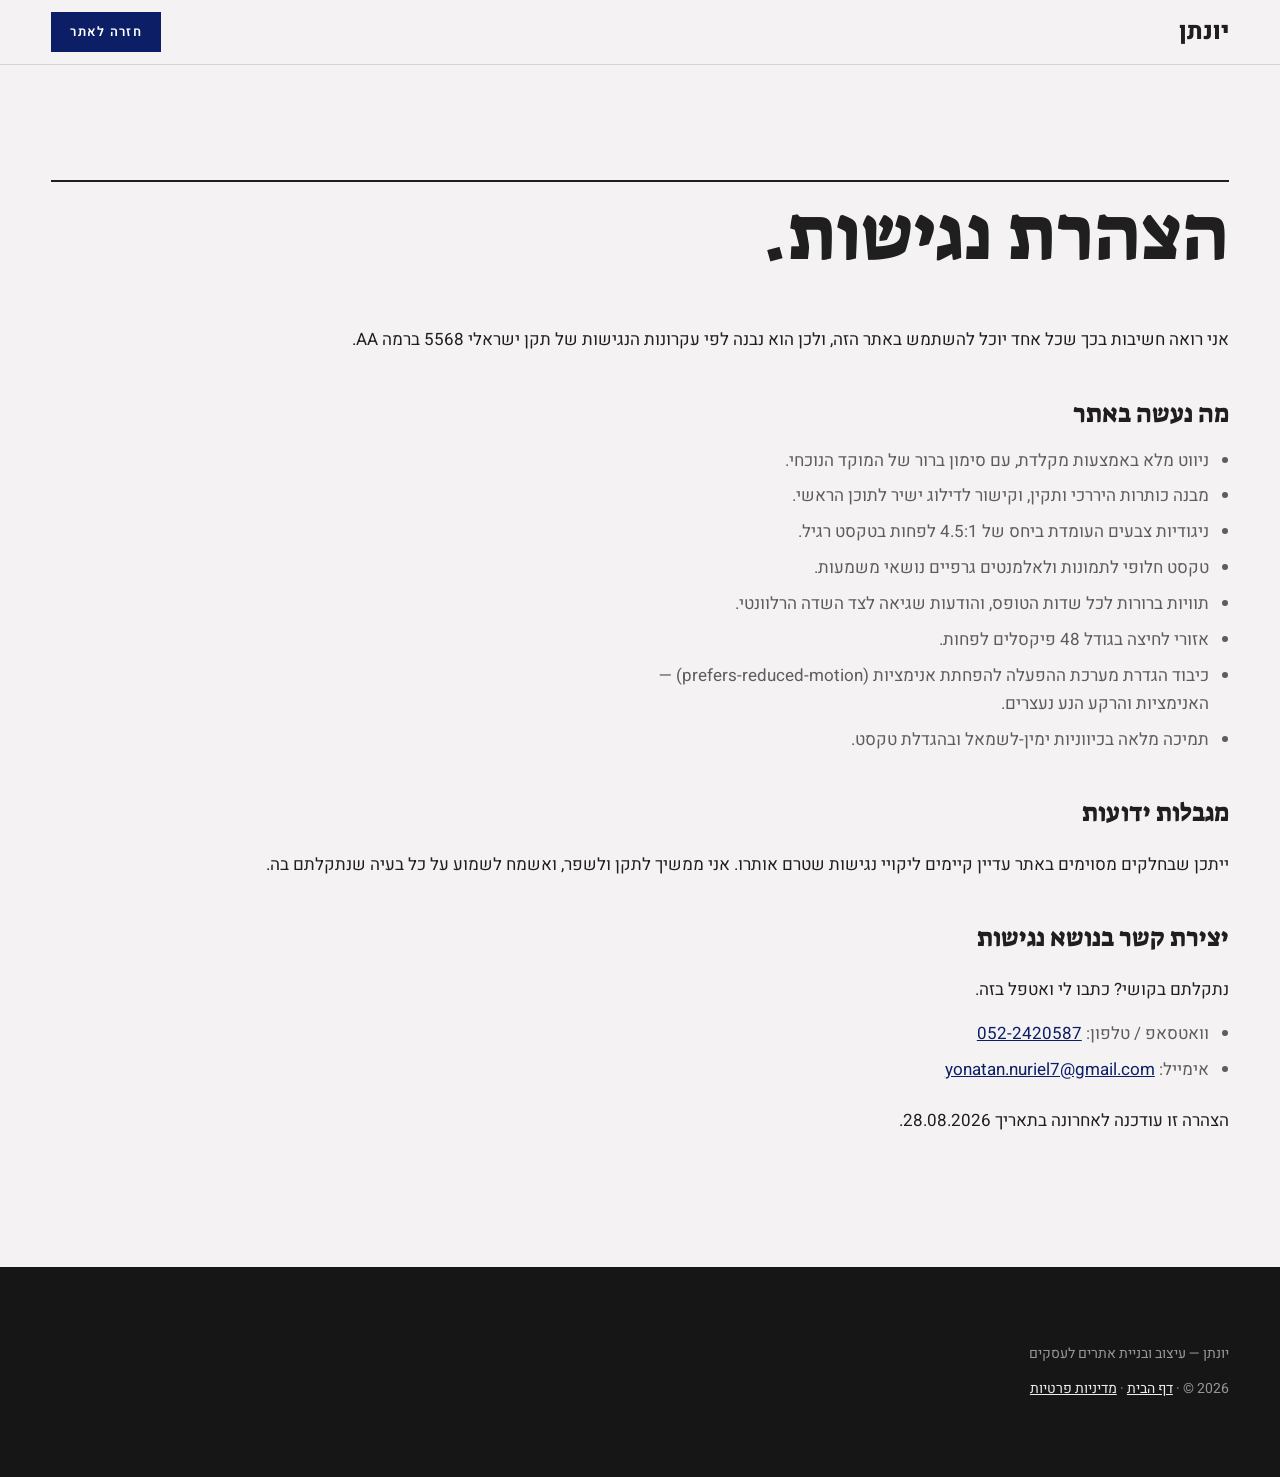
<file: accessibility.html>
<!DOCTYPE html>
<html lang="he" dir="rtl">
<head>
<meta charset="utf-8">
<meta name="viewport" content="width=device-width, initial-scale=1">
<title>הצהרת נגישות — יונתן</title>
<meta name="description" content="הצהרת הנגישות של אתר יונתן — עיצוב ובניית אתרים לעסקים.">
<link rel="preconnect" href="https://fonts.googleapis.com">
<link rel="preconnect" href="https://fonts.gstatic.com" crossorigin>
<link href="https://fonts.googleapis.com/css2?family=Suez+One&family=Heebo:wght@400;500;600;700&display=swap" rel="stylesheet">
<link rel="stylesheet" href="css/style.css">
</head>
<body>

<a class="skip" href="#main">דלגו לתוכן הראשי</a>

<header class="nav">
  <div class="nav__in">
    <a class="nav__brand" href="index.html">יונתן</a>
    <a class="nav__cta" href="index.html">חזרה לאתר</a>
  </div>
</header>

<main id="main" class="band">
  <div class="wrap wrap--narrow">
    <div class="bandhead">
      <h1 class="title">הצהרת נגישות.</h1>
    </div>

  <div class="legal">
    <p>
      אני רואה חשיבות בכך שכל אחד יוכל להשתמש באתר הזה, ולכן הוא נבנה לפי
      עקרונות הנגישות של תקן ישראלי 5568 ברמה AA.
    </p>

    <h2>מה נעשה באתר</h2>
    <ul>
      <li>ניווט מלא באמצעות מקלדת, עם סימון ברור של המוקד הנוכחי.</li>
      <li>מבנה כותרות היררכי ותקין, וקישור לדילוג ישיר לתוכן הראשי.</li>
      <li>ניגודיות צבעים העומדת ביחס של 4.5:1 לפחות בטקסט רגיל.</li>
      <li>טקסט חלופי לתמונות ולאלמנטים גרפיים נושאי משמעות.</li>
      <li>תוויות ברורות לכל שדות הטופס, והודעות שגיאה לצד השדה הרלוונטי.</li>
      <li>אזורי לחיצה בגודל 48 פיקסלים לפחות.</li>
      <li>כיבוד הגדרת מערכת ההפעלה להפחתת אנימציות
        (<span dir="ltr">prefers-reduced-motion</span>) — האנימציות והרקע הנע נעצרים.</li>
      <li>תמיכה מלאה בכיווניות ימין-לשמאל ובהגדלת טקסט.</li>
    </ul>

    <h2>מגבלות ידועות</h2>
    <p>
      ייתכן שבחלקים מסוימים באתר עדיין קיימים ליקויי נגישות שטרם אותרו.
      אני ממשיך לתקן ולשפר, ואשמח לשמוע על כל בעיה שנתקלתם בה.
    </p>

    <h2>יצירת קשר בנושא נגישות</h2>
    <p>
      נתקלתם בקושי? כתבו לי ואטפל בזה.
    </p>
    <ul>
      <li>וואטסאפ / טלפון: <a dir="ltr" href="https://wa.me/972522420587">052-2420587</a></li>
      <li>אימייל: <a dir="ltr" href="mailto:yonatan.nuriel7@gmail.com">yonatan.nuriel7@gmail.com</a></li>
    </ul>

    <!-- TODO(yonatan): לעדכן לתאריך שבו האתר עולה לאוויר בפועל -->
    <p class="foot__note">הצהרה זו עודכנה לאחרונה בתאריך <span dir="ltr">28.08.2026</span>.</p>
  </div>
  </div>
</main>

<footer class="foot">
  <div class="wrap">
    <p class="foot__brand">יונתן — עיצוב ובניית אתרים לעסקים</p>
    <p class="foot__legal"><span dir="ltr">© 2026</span> · <a href="index.html">דף הבית</a> · <a href="privacy.html">מדיניות פרטיות</a></p>
  </div>
</footer>



</body>
</html>
</file>
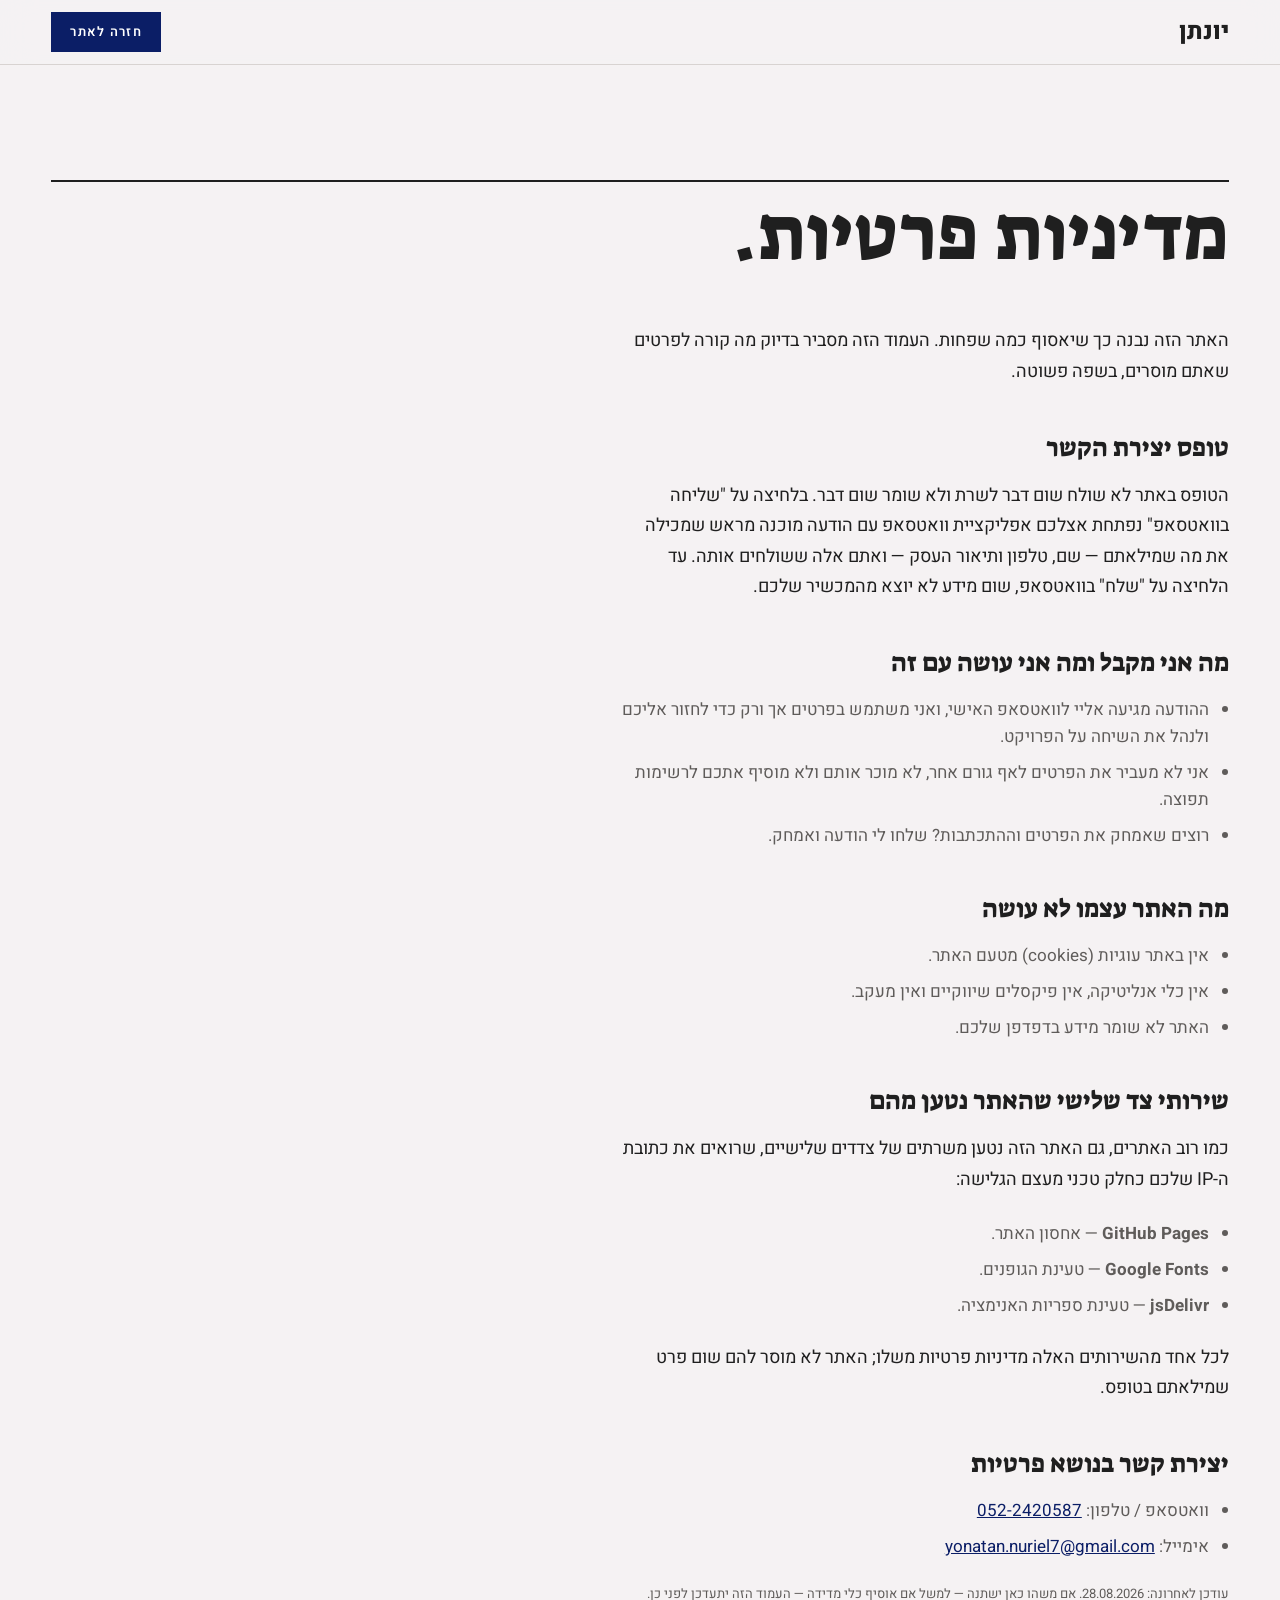
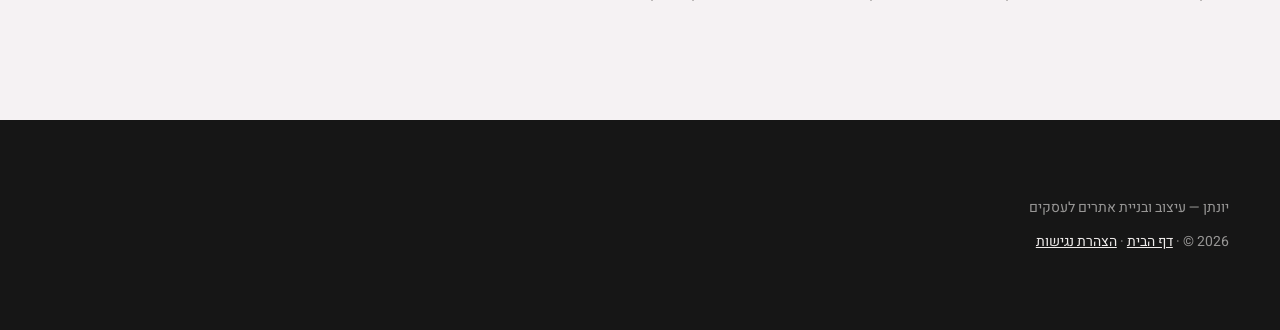
<file: privacy.html>
<!DOCTYPE html>
<html lang="he" dir="rtl">
<head>
<meta charset="utf-8">
<meta name="viewport" content="width=device-width, initial-scale=1">
<title>מדיניות פרטיות — יונתן</title>
<meta name="description" content="מדיניות הפרטיות של אתר יונתן — עיצוב ובניית אתרים לעסקים.">
<meta name="robots" content="noindex">
<link rel="preconnect" href="https://fonts.googleapis.com">
<link rel="preconnect" href="https://fonts.gstatic.com" crossorigin>
<link href="https://fonts.googleapis.com/css2?family=Suez+One&family=Heebo:wght@400;500;600;700&display=swap" rel="stylesheet">
<link rel="icon" href="favicon.svg" type="image/svg+xml">
<link rel="stylesheet" href="css/style.css">
</head>
<body>

<a class="skip" href="#main">דלגו לתוכן הראשי</a>

<header class="nav">
  <div class="nav__in">
    <a class="nav__brand" href="index.html">יונתן</a>
    <a class="nav__cta" href="index.html">חזרה לאתר</a>
  </div>
</header>

<main id="main" class="band">
  <div class="wrap wrap--narrow">
    <div class="bandhead">
      <h1 class="title">מדיניות פרטיות.</h1>
    </div>

    <div class="legal">
      <p class="prose">
        האתר הזה נבנה כך שיאסוף כמה שפחות. העמוד הזה מסביר בדיוק מה קורה
        לפרטים שאתם מוסרים, בשפה פשוטה.
      </p>

      <h2>טופס יצירת הקשר</h2>
      <p class="prose">
        הטופס באתר לא שולח שום דבר לשרת ולא שומר שום דבר. בלחיצה על
        "שליחה בוואטסאפ" נפתחת אצלכם אפליקציית וואטסאפ עם הודעה מוכנה מראש
        שמכילה את מה שמילאתם — שם, טלפון ותיאור העסק — ואתם אלה ששולחים אותה.
        עד הלחיצה על "שלח" בוואטסאפ, שום מידע לא יוצא מהמכשיר שלכם.
      </p>

      <h2>מה אני מקבל ומה אני עושה עם זה</h2>
      <ul>
        <li>ההודעה מגיעה אליי לוואטסאפ האישי, ואני משתמש בפרטים אך ורק כדי לחזור אליכם ולנהל את השיחה על הפרויקט.</li>
        <li>אני לא מעביר את הפרטים לאף גורם אחר, לא מוכר אותם ולא מוסיף אתכם לרשימות תפוצה.</li>
        <li>רוצים שאמחק את הפרטים וההתכתבות? שלחו לי הודעה ואמחק.</li>
      </ul>

      <h2>מה האתר עצמו לא עושה</h2>
      <ul>
        <li>אין באתר עוגיות (cookies) מטעם האתר.</li>
        <li>אין כלי אנליטיקה, אין פיקסלים שיווקיים ואין מעקב.</li>
        <li>האתר לא שומר מידע בדפדפן שלכם.</li>
      </ul>

      <h2>שירותי צד שלישי שהאתר נטען מהם</h2>
      <p class="prose">
        כמו רוב האתרים, גם האתר הזה נטען משרתים של צדדים שלישיים, שרואים את
        כתובת ה-IP שלכם כחלק טכני מעצם הגלישה:
      </p>
      <ul>
        <li><b>GitHub Pages</b> — אחסון האתר.</li>
        <li><b>Google Fonts</b> — טעינת הגופנים.</li>
        <li><b>jsDelivr</b> — טעינת ספריות האנימציה.</li>
      </ul>
      <p class="prose">
        לכל אחד מהשירותים האלה מדיניות פרטיות משלו; האתר לא מוסר להם שום פרט
        שמילאתם בטופס.
      </p>

      <h2>יצירת קשר בנושא פרטיות</h2>
      <ul>
        <li>וואטסאפ / טלפון: <a dir="ltr" href="https://wa.me/972522420587">052-2420587</a></li>
        <li>אימייל: <a dir="ltr" href="mailto:yonatan.nuriel7@gmail.com">yonatan.nuriel7@gmail.com</a></li>
      </ul>

      <p class="fineprint">עודכן לאחרונה: <span dir="ltr">28.08.2026</span>. אם משהו כאן ישתנה — למשל אם אוסיף כלי מדידה — העמוד הזה יתעדכן לפני כן.</p>
    </div>
  </div>
</main>

<footer class="foot">
  <div class="wrap">
    <p class="foot__brand">יונתן — עיצוב ובניית אתרים לעסקים</p>
    <p class="foot__legal"><span dir="ltr">© 2026</span> · <a href="index.html">דף הבית</a> · <a href="accessibility.html">הצהרת נגישות</a></p>
  </div>
</footer>

</body>
</html>
</file>
<file: css/style.css>
/* ==========================================================================
   יונתן — nbnzia-key translation, Hebrew RTL.
   Cream canvas, ink type, one navy accent. Display = Heebo 800 huge at lh~1
   (Hebrew has no uppercase — weight and scale carry the register).
   Numbered color-blocked bands, tilted work shots, rolling giant marquee.
   ========================================================================== */

:root {
  --bg:     #f5f2f3;   /* nbnzia cream */
  --ink:    #1f1f1f;
  --ink-2:  #5f5c5a;
  --navy:   #0b1e66;   /* the one accent */
  --navy-hi:#12277f;
  --accent-ink: #ffffff;
  --peach:  #f6e7d7;   /* Riki band */
  --dark:   #161616;   /* footer band */
  --line:   #d8d3d1;

  --font: "Heebo", -apple-system, "Segoe UI", sans-serif;
  --display: "Suez One", "Heebo", serif;

  --wrap: 82rem;
  --gutter: clamp(1.25rem, 4vw, 3.5rem);
  --band-y: clamp(4rem, 9vw, 7.5rem);

  --ease: cubic-bezier(.22,.61,.36,1);
}

*, *::before, *::after { box-sizing: border-box; }

html { -webkit-text-size-adjust: 100%; scroll-behavior: smooth; }

body {
  margin: 0;
  background: var(--bg);
  color: var(--ink);
  font-family: var(--font);
  font-size: 1.0625rem;
  font-weight: 400;
  line-height: 1.6;
  overflow-x: hidden;
  -webkit-font-smoothing: antialiased;
}

img, svg { display: block; max-width: 100%; }
input, textarea, select, button { font: inherit; color: inherit; }
::selection { background: var(--navy); color: #fff; }
:focus-visible { outline: 3px solid var(--navy); outline-offset: 3px; }

.skip {
  position: absolute; inset-block-start: -100%; inset-inline-start: 1rem; z-index: 200;
  padding: .75rem 1.25rem; background: var(--navy); color: #fff; font-weight: 600;
}
.skip:focus { inset-block-start: 0; }

/* ==========================================================================
   Type registers
   ========================================================================== */

/* tiny wide label — the nbnzia "PROCESS" register */
.kicker, .hero__kicker, legend {
  font-size: .75rem;
  font-weight: 500;
  letter-spacing: .22em;      /* positive only — Hebrew-safe */
  color: var(--ink);
  margin: 0;
}

/* numbered band header: giant name + (NN) on one line */
.bandhead {
  display: flex;
  align-items: baseline;
  justify-content: space-between;
  gap: 1rem;
  border-block-start: 2px solid var(--ink);
  padding-block-start: 1rem;
  margin-block-end: clamp(2rem, 5vw, 3.5rem);
}
.title {
  font-family: var(--display);
  font-size: clamp(2.2rem, 6vw, 4.75rem);
  font-weight: 400;
  line-height: .95;
  letter-spacing: 0;
  margin: 0;
}
.bandhead__n {
  font-size: clamp(1.5rem, 3.5vw, 3rem);
  font-weight: 400;
  color: var(--ink);
  white-space: nowrap;
}

.lede { font-size: clamp(1.125rem, 1.8vw, 1.375rem); line-height: 1.5; color: var(--ink-2); margin: 0; max-inline-size: 34rem; }
.prose { font-size: 1.125rem; line-height: 1.7; color: var(--ink); margin: 0 0 1.5rem; max-inline-size: 38rem; }
.fineprint { font-size: .8125rem; color: var(--ink-2); margin: 1rem 0 0; }

/* ==========================================================================
   Buttons
   ========================================================================== */

.pill {
  position: relative;
  display: inline-flex;
  align-items: center;
  justify-content: center;
  min-block-size: 52px;
  padding: .8rem 2rem;
  background: var(--navy);
  color: #fff;
  font-size: 1.0625rem;
  font-weight: 600;
  text-decoration: none;
  border: 1px solid var(--navy);
  border-radius: 0;               /* nbnzia is rectangular */
  cursor: pointer;
  overflow: hidden;
  transition: background 200ms var(--ease), transform 200ms var(--ease), box-shadow 200ms var(--ease);
}
.pill:hover { background: var(--navy-hi); border-color: var(--navy-hi); transform: translateY(-2px); box-shadow: 0 10px 24px -10px rgba(11,30,102,.5); }
.pill:active { transform: translateY(0) scale(.98); box-shadow: none; transition-duration: 90ms; }
.pill::after {
  content: "";
  position: absolute; inset: 0;
  background: linear-gradient(105deg, transparent 40%, rgba(255,255,255,.25) 50%, transparent 60%);
  transform: translateX(-110%);
  pointer-events: none;
}
.pill:hover::after { transition: transform 600ms var(--ease); transform: translateX(110%); }
.pill--block { inline-size: 100%; }
.pill--sm { min-block-size: 46px; padding: .55rem 1.4rem; font-size: 1rem; }
.pill--ghost { background: transparent; color: var(--ink); border-color: var(--ink); }
.pill--ghost:hover { background: var(--ink); color: var(--bg); box-shadow: none; }

.textlink {
  display: inline-flex; align-items: center; gap: .3rem;
  min-block-size: 44px;
  color: var(--ink);
  font-size: 1.0625rem; font-weight: 600;
  text-decoration: none;
  background: linear-gradient(currentColor, currentColor) no-repeat 100% 82% / 100% 2px;
  transition: background-size 240ms var(--ease), color 200ms var(--ease);
}
.textlink:hover { color: var(--navy); background-size: 0% 2px; }
.textlink span { display: inline-block; transform: scaleX(-1); transition: translate 200ms var(--ease); }
.textlink:hover span { translate: -4px 0; }

/* ==========================================================================
   Nav — cream, hairline, rectangular CTA
   ========================================================================== */

.nav {
  position: sticky; inset-block-start: 0; z-index: 100;
  background: rgba(245,242,243,.82);
  backdrop-filter: saturate(140%) blur(16px);
  border-block-end: 1px solid var(--line);
}
.nav__in {
  max-inline-size: var(--wrap); margin-inline: auto;
  padding-inline: var(--gutter);
  block-size: 64px;
  display: flex; align-items: center; gap: 2rem;
}
.nav__brand { font-size: 1.5rem; font-weight: 800; color: var(--ink); text-decoration: none; margin-inline-end: auto; letter-spacing: 0; }
.nav__links { display: none; gap: 2rem; }
.nav__links a {
  color: var(--ink); font-size: .8125rem; font-weight: 500; letter-spacing: .14em;
  text-decoration: none;
  background: linear-gradient(currentColor, currentColor) no-repeat 100% 100% / 0% 1px;
  padding-block-end: 2px;
  transition: background-size 240ms var(--ease);
}
.nav__links a:hover { background-size: 100% 1px; }
.nav__cta {
  color: #fff; background: var(--navy);
  font-size: .8125rem; font-weight: 600; letter-spacing: .1em;
  text-decoration: none;
  padding: .6rem 1.2rem;
  transition: background 180ms var(--ease);
}
.nav__cta:hover { background: var(--navy-hi); }
@media (min-width: 56rem) { .nav__links { display: flex; } }

/* ==========================================================================
   Hero — the work IS the portrait: giant type layered over the tilted shot
   ========================================================================== */

.hero {
  position: relative;
  max-inline-size: var(--wrap);
  margin-inline: auto;
  padding: clamp(3rem, 7vw, 5.5rem) var(--gutter) 0;
}

.hero__kicker { margin-block-end: 1.5rem; }

.hero__title {
  position: relative;
  z-index: 2;
  font-family: var(--display);
  font-size: clamp(2.6rem, 8.4vw, 7.25rem);
  font-weight: 400;
  line-height: .98;
  letter-spacing: 0;
  margin: 0;
}
.hero__title .l2 { color: var(--navy); }

/* the tilted work shot slides up UNDER the headline — now a scroll film:
   the old Wix site is wiped away by the new site in three lagged strips */
.hero__shot {
  position: relative;
  z-index: 1;
  inline-size: min(46rem, 78%);
  margin-inline-start: auto;              /* RTL: sits to the left */
  margin-block-start: clamp(1.25rem, 2.5vw, 2.5rem);   /* clear of the headline */
  rotate: -3deg;                          /* docked (final) state */
  margin-block-end: 0;
  box-shadow: 0 40px 80px -40px rgba(31,31,31,.35);
}
.hero__shot img { inline-size: 100%; block-size: auto; }

.film__stage {
  position: relative;
  overflow: hidden;
  border: 1px solid var(--line);
  aspect-ratio: 1420 / 900;
  background: #fff;
}
.film__old, .film__new { position: absolute; inset: 0; }
.film__new { z-index: 4; }                /* default: finished site on top (no-JS state) */

/* before/after slider — drag the handle to reveal the new site (RTL: from the right) */
.hero__shot { cursor: ew-resize; }
.film__stage { --pos: 42; touch-action: pan-y; }

.ba__new {
  position: absolute; inset: 0; z-index: 2;
  background-image: url("../img/riki-site.webp");
  background-size: 100% 100%;
  clip-path: inset(0 0 0 calc(100% - var(--pos) * 1%));
}
.ba__divider {
  position: absolute; inset-block: 0; z-index: 3;
  inline-size: 3px;
  background: var(--navy);
  left: calc(100% - var(--pos) * 1%);
  translate: -1px 0;
}
.ba__handle {
  touch-action: none;          /* horizontal drags on the handle belong to the slider */
  position: absolute;
  inset-block-start: 50%;
  inset-inline-start: 50%;
  translate: -50% -50%;
  display: grid; place-items: center;
  inline-size: 46px; block-size: 46px;
  border-radius: 50%;
  background: var(--navy);
  color: #fff;
  font-size: 1.25rem;
  box-shadow: 0 6px 18px rgba(11,30,102,.4);
  transition: scale 160ms var(--ease);
}
.film__stage:hover .ba__handle,
.film__stage:focus-within .ba__handle { scale: 1.1; }

.ba__tag {
  position: absolute; z-index: 3;
  inset-block-start: .75rem;
  padding: .3rem .8rem;
  font-size: .8125rem; font-weight: 600;
  background: rgba(31,31,31,.75); color: #fff;
}
.ba__tag--old { inset-inline-end: .75rem; }    /* old shows on the LEFT (RTL: inline-end) */
.ba__tag--new { inset-inline-start: .75rem; }  /* new is revealed from the RIGHT */

/* the invisible range input IS the control — full-stage, keyboard/touch/mouse */
.ba__range {
  position: absolute; inset: 0; z-index: 5;
  inline-size: 100%; block-size: 100%;
  margin: 0; opacity: 0;
  pointer-events: none;        /* pointers are handled by the stage; range = keyboard/SR only */
  direction: rtl;
}
.ba__range:focus-visible ~ .ba__divider .ba__handle,
.film__stage:has(.ba__range:focus-visible) .ba__handle {
  outline: 3px solid var(--navy-hi); outline-offset: 3px;
}

.hero__foot {
  display: grid;
  gap: 2rem;
  align-items: start;
  padding-block: clamp(2.5rem, 5vw, 4rem);
}
@media (min-width: 56rem) { .hero__foot { grid-template-columns: 1.2fr 1fr; } }

.hero__sub { font-size: clamp(1.125rem, 1.8vw, 1.375rem); line-height: 1.5; color: var(--ink-2); margin: 0; max-inline-size: 30rem; }
.hero__actions { display: flex; flex-wrap: wrap; gap: 1.25rem; align-items: center; }
.hero__note { grid-column: 1 / -1; font-size: .875rem; color: var(--ink-2); margin: 0; }

/* ==========================================================================
   Rolling giant marquee — nbnzia's tilted text band
   ========================================================================== */

.marquee {
  overflow: hidden;
  padding-block: clamp(2rem, 5vw, 3.5rem);
  rotate: -2.5deg;
  scale: 1.06;                 /* hides the rotated edges */
  max-inline-size: 100vw;
}
/* the rotated/scaled band must not widen the page */
.marquee-clip { overflow: hidden; }
.marquee__track {
  display: flex;
  inline-size: max-content;
  animation: roll 26s linear infinite;
}
.marquee span {
  font-family: var(--display);
  font-size: clamp(3rem, 9vw, 8rem);
  font-weight: 400;
  line-height: 1;
  color: var(--ink);
  white-space: nowrap;
}
@keyframes roll { to { transform: translateX(33.333%); } }  /* RTL travel */

/* ==========================================================================
   Bands
   ========================================================================== */

.band { padding: var(--band-y) 0; }
.wrap { max-inline-size: var(--wrap); margin-inline: auto; padding-inline: var(--gutter); }

/* Riki case band — full-bleed peach block */
.band--case { background: var(--peach); }
/* alternation band: near-white against the cream canvas */
.band--grey { background: #fbfaf9; border-block: 1px solid var(--line); }

.case { display: grid; gap: clamp(2rem, 5vw, 4rem); align-items: center; }
@media (min-width: 56rem) { .case { grid-template-columns: 1fr 1.2fr; } }

.case__text .lede { margin-block-end: 2rem; }

.case .shot { rotate: 2.5deg; transition: rotate 500ms var(--ease), transform 500ms var(--ease); }
.case .shot:hover { rotate: 1deg; transform: translateY(-6px); }
.shot picture { display: block; overflow: hidden; border: 1px solid rgba(31,31,31,.15);
  box-shadow: 0 32px 64px -32px rgba(31,31,31,.35); }
.shot img { inline-size: 100%; block-size: auto; }
.shot figcaption { margin-block-start: 1.25rem; font-size: .9375rem; color: var(--ink-2); }
.shot figcaption strong { color: var(--ink); font-weight: 700; display: block; }

/* ---- tracks ---- */
.cards { display: grid; gap: 0; border: 2px solid var(--ink); }
@media (min-width: 52rem) { .cards { grid-template-columns: repeat(3, 1fr); } }

.card {
  display: flex; flex-direction: column;
  padding: 2.25rem 2rem;
  background: var(--bg);
  border-block-start: 2px solid var(--ink);
  transition: background 260ms var(--ease);
}
@media (min-width: 52rem) {
  .card { border-block-start: 0; }
  .card + .card { border-inline-start: 2px solid var(--ink); }  /* RTL logical */
}
.card:hover { background: #fff; }
.card--pick { background: var(--navy); color: #fff; }
.card--pick:hover { background: var(--navy-hi); }
.card--pick .card__sub, .card--pick li { color: rgba(255,255,255,.78); }
.card--pick .textlink { color: #fff; }
.card--pick .textlink:hover { color: #fff; }
.card--pick li::before { background: rgba(255,255,255,.5); }

.card__flag { margin: 0 0 .75rem; font-size: .75rem; font-weight: 600; letter-spacing: .2em; color: var(--navy); }
.card h3 { margin: 0 0 .5rem; font-size: clamp(1.5rem, 2.4vw, 2rem); font-weight: 800; line-height: 1.05; }
.card__sub { margin: 0 0 1.5rem; font-size: 1rem; color: var(--ink-2); }
.card ul { margin: 0 0 1.75rem; padding: 0; list-style: none; }
.card li { position: relative; padding-inline-start: 1.4rem; padding-block: .3rem; font-size: 1rem; color: var(--ink-2); }
.card li::before {
  content: ""; position: absolute;
  inset-inline-start: .1rem; inset-block-start: 1rem;
  inline-size: 7px; block-size: 7px;
  background: var(--ink);
  transition: background 260ms var(--ease);
}
.card:hover li::before { background: var(--navy); }
.card .textlink { margin-block-start: auto; }

/* ---- steps ---- */
.steps { list-style: none; margin: 0; padding: 0; display: grid; gap: 0; border: 2px solid var(--ink); }
@media (min-width: 52rem) { .steps { grid-template-columns: repeat(3, 1fr); } }
.steps li { padding: 2.25rem 2rem; border-block-start: 2px solid var(--ink); }
@media (min-width: 52rem) {
  .steps li { border-block-start: 0; }
  .steps li + li { border-inline-start: 2px solid var(--ink); }
}
.steps__n {
  display: block;
  font-family: var(--display);
  font-size: clamp(3rem, 6vw, 5rem);
  font-weight: 400;
  line-height: 1;
  color: var(--navy);
  margin-block-end: 1rem;
}
.steps h3 { margin: 0 0 .5rem; font-size: 1.375rem; font-weight: 800; }
.steps p { margin: 0; font-size: 1rem; color: var(--ink-2); }

/* ---- about ---- */
.pull {
  margin: 2.5rem 0 0;
  font-family: var(--display);
  font-size: clamp(1.9rem, 4.5vw, 3.25rem);
  font-weight: 400;
  line-height: 1.05;
  color: var(--navy);
}

/* ---- quote ---- */
.quote {
  margin: 2rem 0 0;
  font-size: clamp(1.5rem, 3vw, 2.25rem);
  font-weight: 600;
  line-height: 1.4;
  color: var(--ink);
  max-inline-size: 46rem;
}
.quote__by { margin: 1.5rem 0 0; font-size: 1rem; color: var(--ink-2); }
.quote__by strong { color: var(--ink); font-weight: 700; }

/* ==========================================================================
   Form
   ========================================================================== */

.form { margin-block-start: 3rem; max-inline-size: 44rem; }
.form fieldset { border: 0; margin: 0 0 2rem; padding: 0; }
.form legend { margin-block-end: 1rem; padding: 0; }

.segs { display: flex; flex-wrap: wrap; gap: .5rem; }
.segs input { position: absolute; opacity: 0; pointer-events: none; }
.segs span {
  display: inline-flex; align-items: center;
  min-block-size: 46px;
  padding: .5rem 1.2rem;
  background: transparent;
  border: 2px solid var(--ink);
  font-size: 1rem; font-weight: 500;
  color: var(--ink);
  cursor: pointer;
  transition: background 200ms var(--ease), color 200ms var(--ease), transform 200ms var(--ease), border-color 200ms var(--ease);
}
.segs span:hover { transform: translateY(-2px); }
.segs span:active { transform: scale(.96); }
.segs input:checked + span { background: var(--navy); border-color: var(--navy); color: #fff; font-weight: 600; }
.segs input:focus-visible + span { outline: 3px solid var(--navy); outline-offset: 3px; }

.grid2 { display: grid; gap: 1.25rem; }
@media (min-width: 40rem) { .grid2 { grid-template-columns: 1fr 1fr; } }

.field { margin: 0 0 1.25rem; }
.field label { display: block; font-size: .9375rem; font-weight: 500; margin-block-end: .4rem; }
.field input, .field textarea {
  inline-size: 100%;
  min-block-size: 52px;
  padding: .8rem 1rem;
  background: #fff;
  border: 2px solid var(--ink);
  border-radius: 0;
  font-size: 1.0625rem;
  transition: border-color 180ms var(--ease), box-shadow 180ms var(--ease);
}
.field textarea { resize: vertical; line-height: 1.6; }
.field input:focus, .field textarea:focus { border-color: var(--navy); outline: none; box-shadow: 0 0 0 3px rgba(11,30,102,.18); }
.field input[aria-invalid="true"] { border-color: #c22; }
.err { display: block; min-block-size: 1.15rem; font-size: .8125rem; color: #c22; margin-block-start: .3rem; }

.hp { position: absolute; inline-size: 1px; block-size: 1px; overflow: hidden; clip-path: inset(50%); }

.direct { display: flex; flex-wrap: wrap; gap: 1rem; margin-block-start: 3rem; }
.direct a {
  display: flex; flex-direction: column; gap: .15rem;
  padding: 1rem 1.5rem;
  border: 2px solid var(--ink);
  text-decoration: none;
  transition: border-color 200ms var(--ease), transform 200ms var(--ease);
}
.direct a:hover { border-color: var(--navy); }   /* transform belongs to the JS tilt */
.direct span { font-size: .75rem; letter-spacing: .18em; color: var(--ink-2); }
.direct b { color: var(--ink); font-weight: 600; }

/* ==========================================================================
   Footer — dark band, giant wordmark
   ========================================================================== */

.foot { background: var(--dark); color: #efeceb; padding: clamp(3rem, 6vw, 5rem) 0 7rem; }
.foot .wrap { display: flex; flex-direction: column; gap: .75rem; }
.foot__mark { font-family: var(--display); font-size: clamp(3.5rem, 12vw, 10rem); font-weight: 400; line-height: .95; margin: 0; color: #efeceb; }
.foot p { margin: 0; font-size: .875rem; color: rgba(239,236,235,.6); }
.foot__legal a { color: #efeceb; }

/* ==========================================================================
   Mobile dock
   ========================================================================== */

.dock {
  position: fixed; inset-block-end: 0; inset-inline: 0; z-index: 90;
  display: flex; gap: .5rem;
  padding: .6rem var(--gutter) calc(.6rem + env(safe-area-inset-bottom));
  background: rgba(245,242,243,.92);
  backdrop-filter: blur(16px);
  border-block-start: 2px solid var(--ink);
}
.dock .pill { flex: 1; }
@media (min-width: 48rem) { .dock { display: none; } .foot { padding-block-end: clamp(3rem, 6vw, 5rem); } }
body.kb-open .dock { display: none; }

/* ==========================================================================
   Reveals
   ========================================================================== */

.reveal { opacity: 0; transform: perspective(700px) translateY(24px) rotateX(7deg); transform-origin: 50% 100%; }
.reveal.is-in { opacity: 1; transform: none; transition: opacity 640ms var(--ease), transform 640ms var(--ease); }

@media (prefers-reduced-motion: reduce) {
  html { scroll-behavior: auto; }
  *, *::before, *::after { animation-duration: .001ms !important; transition-duration: .001ms !important; }
  .reveal { opacity: 1; transform: none; }
  .marquee__track { animation: none; }
  .marquee { rotate: 0deg; scale: 1; }
  .pill::after { display: none; }
  .pill:hover, .card:hover, .direct a:hover, .segs span:hover,
  .hero__shot:hover, .case .shot:hover { transform: none; }
}

/* price anchor on track cards — the spec's "starting from" requirement */
.card__price { margin: 0 0 1.25rem; font-size: 1.0625rem; color: var(--ink-2); }
.card__price span { font-family: var(--font); font-size: 1.375rem; font-weight: 700; color: var(--ink); }
.card--pick .card__price { color: rgba(255,255,255,.78); }
.card--pick .card__price span { color: #fff; }

/* legal pages (privacy, accessibility) */
.legal h2 { font-family: var(--display); font-weight: 400; font-size: 1.6rem; margin: 2.5rem 0 .75rem; }
.legal ul { margin: 0 0 1.5rem; padding-inline-start: 1.25rem; color: var(--ink-2); }
.legal li { margin-block-end: .55rem; max-inline-size: 60ch; }
.legal a { color: var(--navy); }
</file>
